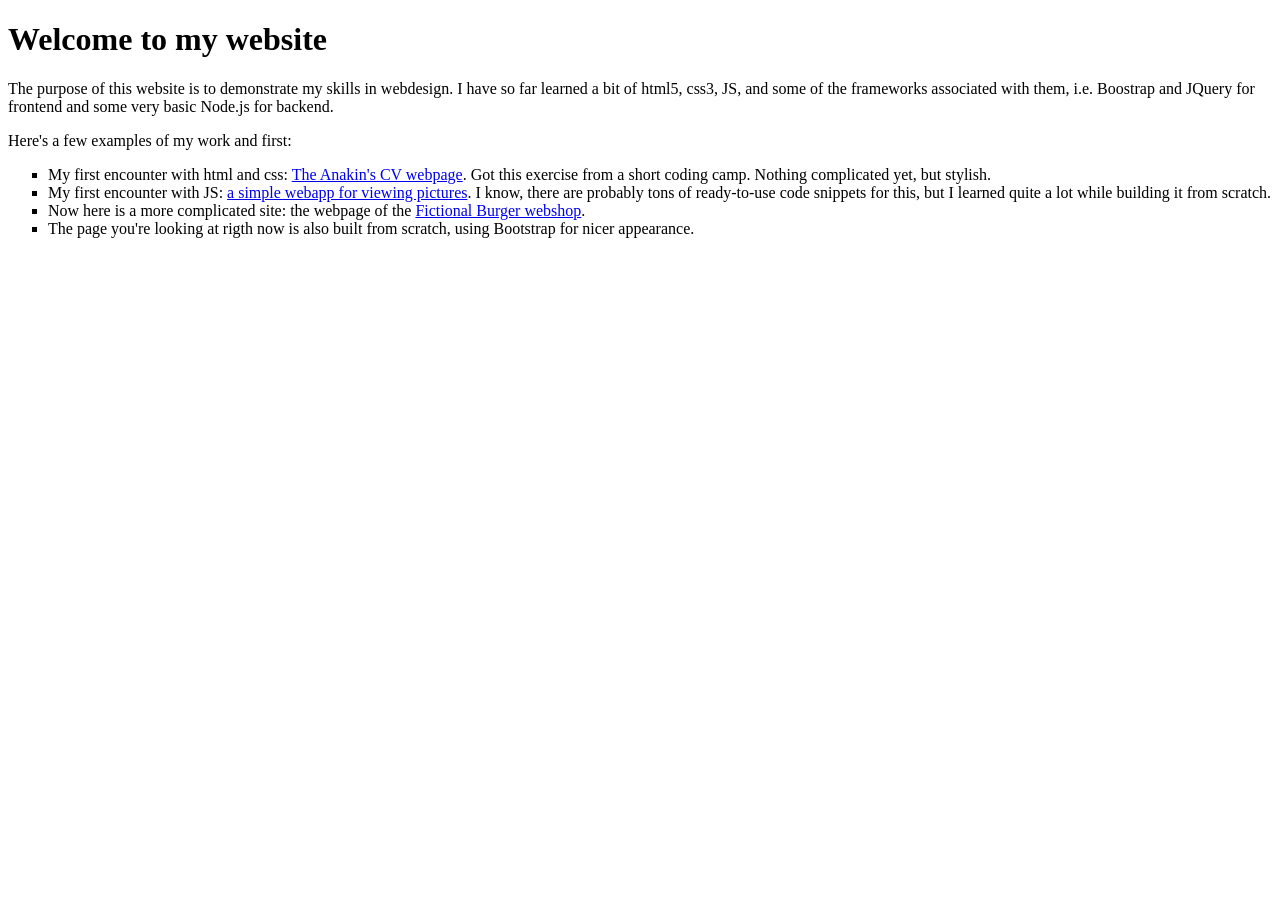
<file: index.html>
<!DOCTYPE html>
<html lang="en">
<head>
    <meta charset="UTF-8">
    <meta name="viewport" content="width=device-width, initial-scale=1.0">
    <title>My website</title>
    <link href="style.css" rel="stylesheet">
</head>
<body>
    <h1>Welcome to my website</h1>
    <p>The purpose of this website is to demonstrate my skills in webdesign. I have so far learned a bit of html5, css3, JS, and some of the frameworks associated with them, i.e. Boostrap and JQuery for frontend and some very basic Node.js for backend.</p>
    <p>Here's a few examples of my work and first:</p>
    <ul>
        <li>My first encounter with html and css: <a href="anakin/anakin.html">The Anakin's CV webpage</a>. Got this exercise from a short coding camp. Nothing complicated yet, but stylish.</li>
        <li>My first encounter with JS: <a href="webapp/webapp.html">a simple webapp for viewing pictures</a>. I know, there are probably tons of ready-to-use code snippets for this, but I learned quite a lot while building it from scratch.</li>
        <li>Now here is a more complicated site: the webpage of the <a href="burger/index.html">Fictional Burger webshop</a>.</li>
        <li>The page you're looking at rigth now is also built from scratch, using Bootstrap for nicer appearance.</li>
    </ul>
</body>
</html>
</file>
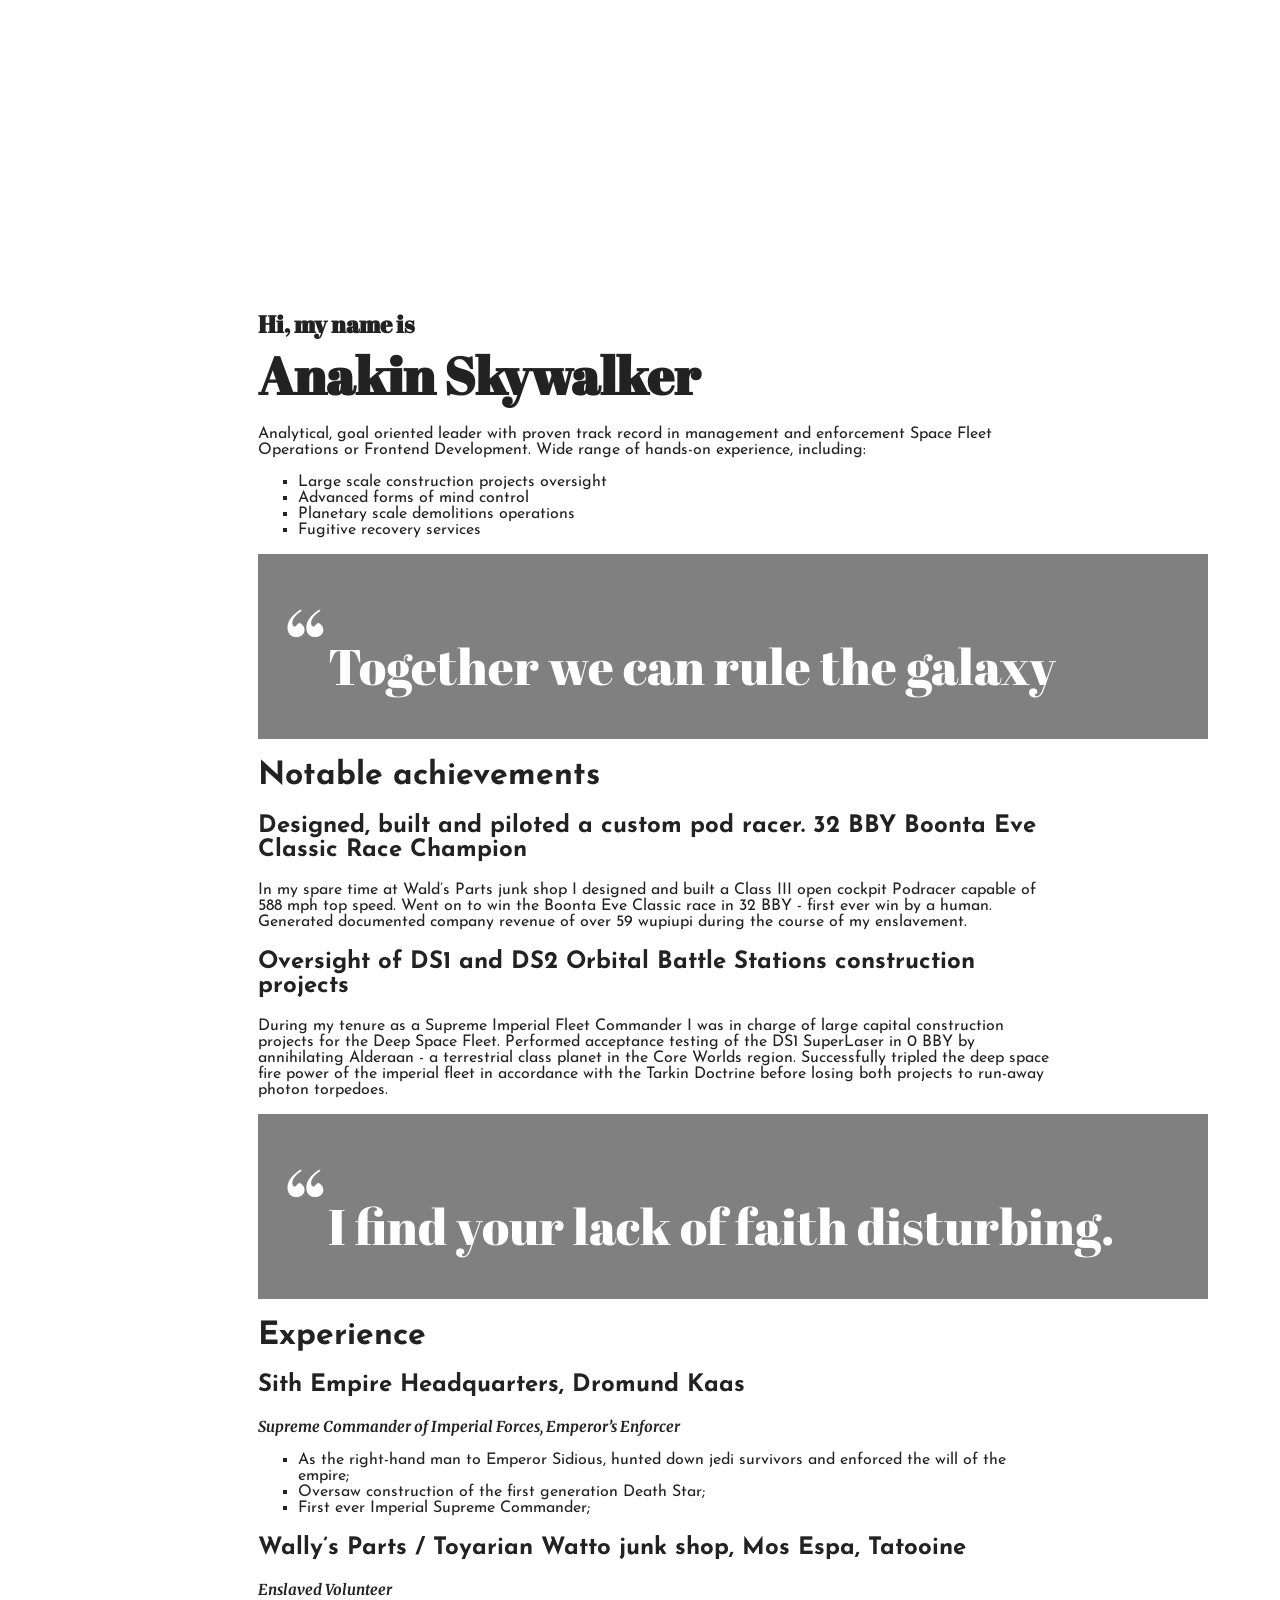
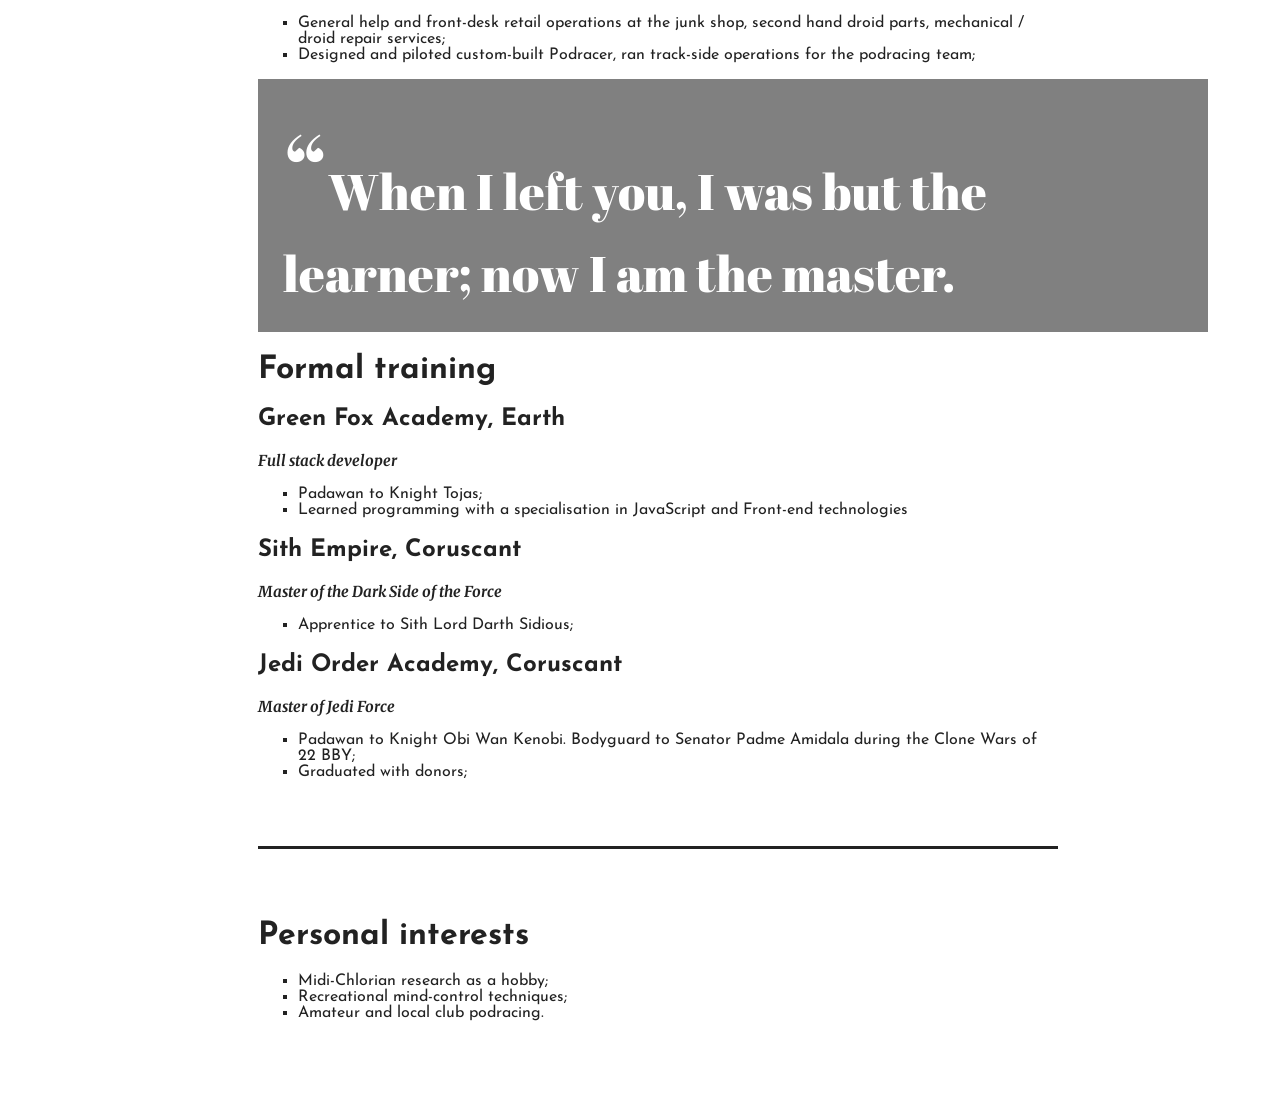
<file: anakin/anakin.html>
<!DOCTYPE html>
<html lang="en" >
<head>
  <meta charset="UTF-8">
  <title>My first website - #Stayathomecodingcamp</title>
   <link href="https://fonts.googleapis.com/css2?family=Abril+Fatface&family=Josefin+Sans&family=Merriweather:ital@0;1&display=swap" rel="stylesheet"> <link rel="stylesheet" href="./style.css">

</head>
<body>
<!-- partial:index.partial.html -->
<container>
<header class="abril">
  <h1 class="small">Hi, my name is</h1>
  <h1 class="big">Anakin Skywalker</h1>
</header>

<main class="josefine">
<p>Analytical, goal oriented leader with proven track record in management and enforcement Space Fleet Operations or Frontend Development. Wide range of hands-on experience, including:
</p>
  <ul>
    <li>Large scale construction projects oversight</li>
    <li>Advanced forms of mind control</li>
    <li>Planetary scale demolitions operations</li>
    <li>Fugitive recovery services</li>
  </ul>

<blockquote class="abril">Together we can rule the galaxy</blockquote>
  
<h1>Notable achievements</h1>

<h2>Designed, built and piloted a custom pod racer. 32 BBY Boonta Eve Classic Race Champion</h2>
  
<p>In my spare time at Wald’s Parts junk shop I designed and built a Class III open cockpit Podracer capable of 588 mph top speed. Went on to win the Boonta Eve Classic race in 32 BBY - first ever win by a human. Generated documented company revenue of over 59 wupiupi during the course of my enslavement.
</p>
  
<h2>Oversight of DS1 and DS2 Orbital Battle Stations construction projects</h2>
  
<p>During my tenure as a Supreme Imperial Fleet Commander I was in charge of large capital construction projects for the Deep Space Fleet. Performed acceptance testing of the DS1 SuperLaser in 0 BBY by annihilating Alderaan - a terrestrial class planet in the Core Worlds region. Successfully tripled the deep space fire power of the imperial fleet in accordance with the Tarkin Doctrine before losing both projects to run-away photon torpedoes.
</p>
  
<blockquote class="abril">I find your lack of faith disturbing.</blockquote>
  
<h1>Experience</h1>
  
<h2>Sith Empire Headquarters, Dromund Kaas</h2>
<h3>Supreme Commander of Imperial Forces, Emperor’s Enforcer</h3>
  <ul>
    <li>As the right-hand man to Emperor Sidious, hunted down jedi survivors and enforced the will of the empire;</li>
    <li>Oversaw construction of the first generation Death Star;</li>
    <li>First ever Imperial Supreme Commander;</li>
  </ul>
  
<h2>Wally’s Parts / Toyarian Watto junk shop, Mos Espa, Tatooine</h2>
<h3>Enslaved Volunteer</h3>
  <ul>
    <li>General help and front-desk retail operations at the junk shop, second hand droid parts, mechanical / droid repair services;</li>
    <li>Designed and piloted custom-built Podracer, ran track-side operations for the podracing team;</li>
  </ul>

<blockquote class="abril">When I left you, I was but the learner; now I am the master.</blockquote>

<h1>Formal training</h1>
  
<h2>Green Fox Academy, Earth</h2>
<h3>Full stack developer</h3>
  <ul>
    <li>Padawan to Knight Tojas;</li>
    <li>Learned programming with a specialisation in JavaScript and Front-end technologies</li>
  </ul>
  
<h2>Sith Empire, Coruscant</h2>
<h3>Master of the Dark Side of the Force</h3>
  <ul>
    <li>Apprentice to Sith Lord Darth Sidious;</li>
  </ul>

<h2>Jedi Order Academy, Coruscant</h2>
<h3>Master of Jedi Force</h3>
  <ul>
    <li>Padawan to Knight Obi Wan Kenobi. Bodyguard to Senator Padme Amidala during the Clone Wars of 22 BBY;</li>
    <li>Graduated with donors;</li>
  </ul>
</main>

<footer class="josefine">
<h1>Personal interests</h1>
  <ul>
    <li>Midi-Chlorian research as a hobby;</li>
    <li>Recreational mind-control techniques;</li>
    <li>Amateur and local club podracing.</li>
  </ul>
</footer>
</container>
<!-- partial -->
  
</body>
</html>
</file>
<file: style.css>
container {
  display: flex;
  flex-direction: column;
  width: 1300px;
  margin: 0 auto;
}

header {
  color: #222;
  position: relative;
  background: url(http://stayathome-syllabus.greenfox.academy/week01/assets/first-website-header.png);
  background-size: cover;
  background-position: center;
  background-repeat: no-repeat;
}

.small {
  font-size: 24px;
  width: 800px;
  margin: 300px auto 0; 
}

.big {
  font-size: 52px;
  width: 800px;
  margin: auto; 
}

main {
  width: 800px;
  margin: auto;
}

footer {
  width: 800px;
  margin: 50px auto;
  border-top: solid 3px;
  padding-top: 50px;
}
.josefine {
  font-family: "Josefin sans";
  color: #222
}

blockquote::before {
 content: '“';
 font-family: "Abril fatface", cursive;
 font-size: 100px;
/*  position: relative; */
 top: 0px;
}

blockquote {
  font-size: 50px;
  color: white;
  background: grey;
  width: 900px;
  vertical-align: center;
  padding: 25px;
  margin: auto;
}

.abril {
  font-family: "Abril fatface", cursive;
}

h3 {
  font-family: "Merriweather";
  font-style: italic;
  font-size: 15px;
}

ul {
  list-style-type: square;
}
</file>
<file: anakin/style.css>
container {
  display: flex;
  flex-direction: column;
  width: 1300px;
  margin: 0 auto;
}

header {
  color: #222;
  position: relative;
  background: url(http://stayathome-syllabus.greenfox.academy/week01/assets/first-website-header.png);
  background-size: cover;
  background-position: center;
  background-repeat: no-repeat;
}

.small {
  font-size: 24px;
  width: 800px;
  margin: 300px auto 0; 
}

.big {
  font-size: 52px;
  width: 800px;
  margin: auto; 
}

main {
  width: 800px;
  margin: auto;
}

footer {
  width: 800px;
  margin: 50px auto;
  border-top: solid 3px;
  padding-top: 50px;
}
.josefine {
  font-family: "Josefin sans";
  color: #222
}

blockquote::before {
 content: '“';
 font-family: "Abril fatface", cursive;
 font-size: 100px;
/*  position: relative; */
 top: 0px;
}

blockquote {
  font-size: 50px;
  color: white;
  background: grey;
  width: 900px;
  vertical-align: center;
  padding: 25px;
  margin: auto;
}

.abril {
  font-family: "Abril fatface", cursive;
}

h3 {
  font-family: "Merriweather";
  font-style: italic;
  font-size: 15px;
}

ul {
  list-style-type: square;
}
</file>
